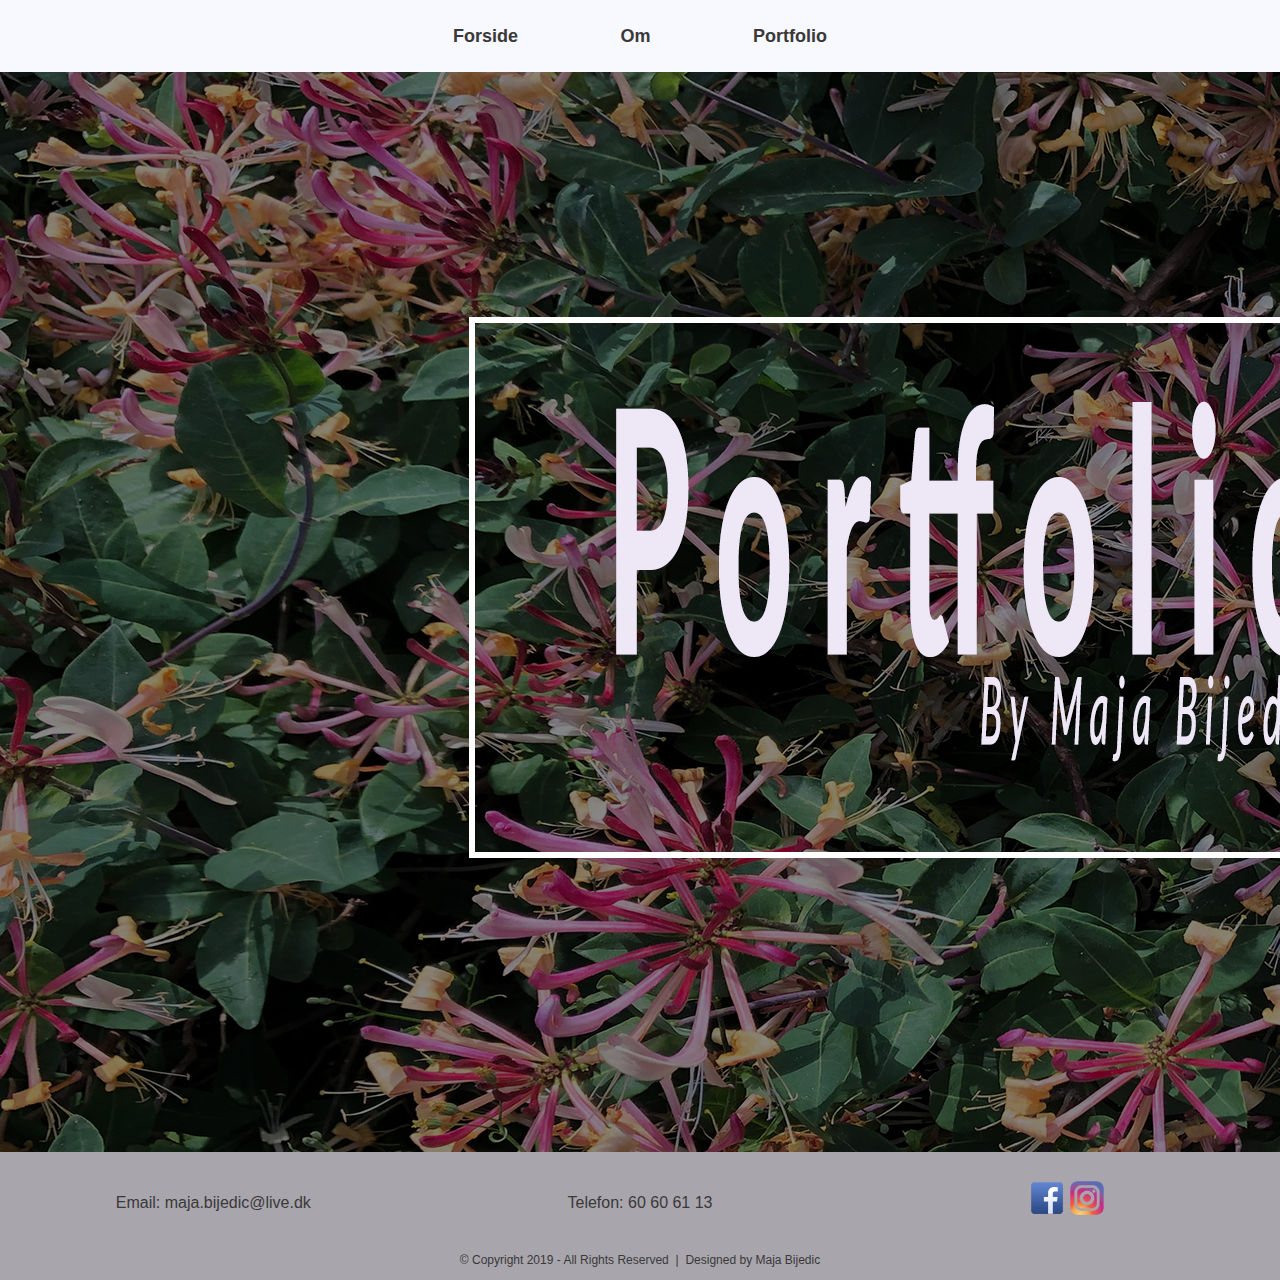
<file: index.html>
<!DOCTYPE html>
<html lang="da">

<head>
    <meta charset="utf-8">
    <meta name="viewport" content="width=device-width, initial-scale=1.0">
    <link rel="stylesheet" href="style.css">
    <title>Portfolio</title>
    <link rel="apple-touch-icon" sizes="180x180" href="myIcons/apple-touch-icon.png">
    <link rel="icon" type="image/png" sizes="32x32" href="myIcons/favicon-32x32.png">
    <link rel="icon" type="image/png" sizes="16x16" href="myIcons/favicon-16x16.png">
    <link rel="manifest" href="myIcons/site.webmanifest">
    <link rel="shortcut icon" href="myIcons/favicon.ico">
    <meta name="msapplication-TileColor" content="#da532c">
    <meta name="msapplication-config" content="myIcons/browserconfig.xml">
    <meta name="theme-color" content="#ffffff">
</head>

<body>
    <header>

        <nav>

            <a href="index.html">Forside</a>
            <a href="about.html">Om</a>
            <div class="dropdown">
                <a href="portfolio.html" class="dropbtn">Portfolio</a>
                <div class="dropdown-content">
                    <a href="portfolio.html#web">Tema 1</a>
                    <a href="portfolio.html#animation">Tema 2</a>
                    <a href="portfolio.html#indhold">Tema 3</a>
                    <a href="portfolio.html#ux">Tema 4</a>
                </div>
            </div>


        </nav>

    </header>

    <section id="baggrund">
    </section>

    <footer id="forside_footer">

        <div id="footer">
            <div class="footer_txt">
                <p>Email: maja.bijedic@live.dk</p>
            </div>
            <div class="footer_txt">
                <p>Telefon: 60 60 61 13</p>
            </div>

            <div id="footer_img">

                <a href="https://www.facebook.com/bijedic06">
                    <img src="facebook-logo.png" height="50" alt="fb"></a>
                <a href="https://www.instagram.com/majabijedic/">
                    <img src="insta.png" height="50" alt="insta"></a>
            </div>
        </div>
        <div class="copyright">

            <p> © Copyright 2019 - All Rights Reserved ❘ Designed by Maja Bijedic</p>
        </div>

    </footer>


</body>

</html>
</file>
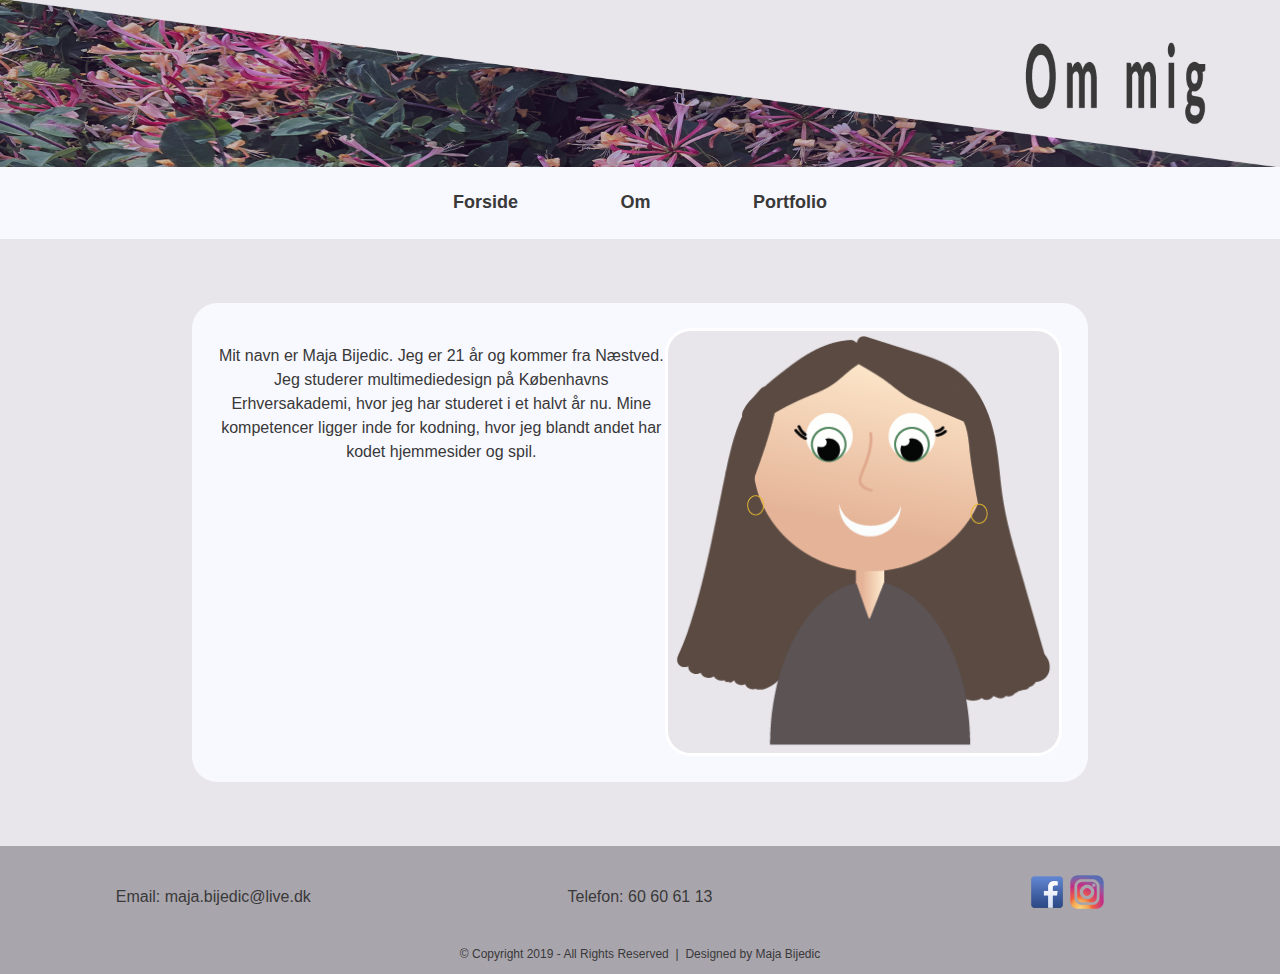
<file: about.html>
<!DOCTYPE html>
<html lang="da">

<head>
    <meta charset="utf-8">
    <meta name="viewport" content="width=device-width, initial-scale=1.0">
    <link rel="stylesheet" href="style.css">
    <title>Portfolio</title>
    <link rel="apple-touch-icon" sizes="180x180" href="myIcons/apple-touch-icon.png">
    <link rel="icon" type="image/png" sizes="32x32" href="myIcons/favicon-32x32.png">
    <link rel="icon" type="image/png" sizes="16x16" href="myIcons/favicon-16x16.png">
    <link rel="manifest" href="myIcons/site.webmanifest">
    <link rel="shortcut icon" href="myIcons/favicon.ico">
    <meta name="msapplication-TileColor" content="#da532c">
    <meta name="msapplication-config" content="myIcons/browserconfig.xml">
    <meta name="theme-color" content="#ffffff">
</head>

<body>
    <section id="splash_about">
        <img src="proeve_blomster.png" alt="om">
    </section>


    <header>


        <nav>

            <a href="index.html">Forside</a>
            <a href="about.html">Om</a>
            <div class="dropdown">
                <a href="portfolio.html" class="dropbtn">Portfolio</a>
                <div class="dropdown-content">
                    <a href="portfolio.html#web">Tema 1</a>
                    <a href="portfolio.html#animation">Tema 2</a>
                    <a href="portfolio.html#indhold">Tema 3</a>
                    <a href="portfolio.html#ux">Tema 4</a>
                </div>
            </div>


        </nav>

    </header>

    <section id="om">
        <div id="sectionwrapper">
            <div class="tekst">
                <p>Mit navn er Maja Bijedic. Jeg er 21 år og kommer fra Næstved. Jeg studerer multimediedesign på Københavns Erhversakademi, hvor jeg har studeret i et halvt år nu. Mine kompetencer ligger inde for kodning, hvor jeg blandt andet har kodet hjemmesider og spil. </p>
            </div>

            <div class="mig">
                <img src="potraet.png" alt="mig">

            </div>


        </div>

    </section>


    <footer>

        <div id="footer">
            <div class="footer_txt">
                <p>Email: maja.bijedic@live.dk</p>
            </div>
            <div class="footer_txt">
                <p>Telefon: 60 60 61 13</p>
            </div>

            <div id="footer_img">

                <a href="https://www.facebook.com/bijedic06">
                    <img src="facebook-logo.png" height="50" alt="fb"></a>
                <a href="https://www.instagram.com/majabijedic/">
                    <img src="insta.png" height="50" alt="insta"></a>
            </div>

        </div>
        <div class="copyright">

            <p> © Copyright 2019 - All Rights Reserved ❘ Designed by Maja Bijedic</p>
        </div>

    </footer>


</body>

</html>
</file>
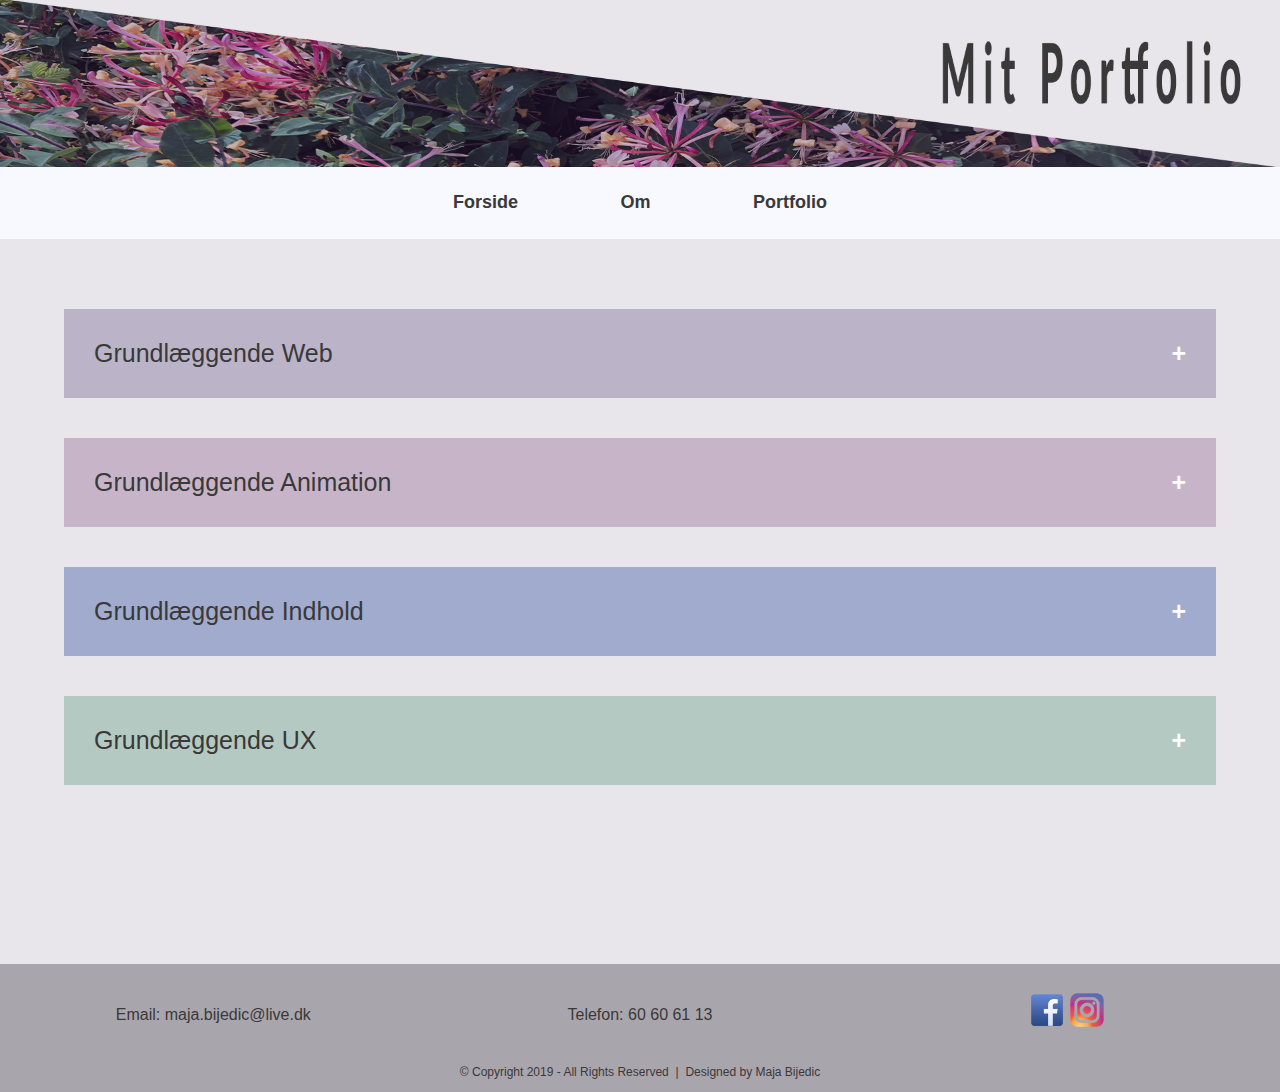
<file: portfolio.html>
<!DOCTYPE html>
<html lang="da">

<head>
    <meta charset="utf-8">
    <meta name="viewport" content="width=device-width, initial-scale=1.0">
    <link rel="stylesheet" href="style.css">
    <title>Portfolio</title>
    <link rel="apple-touch-icon" sizes="180x180" href="myIcons/apple-touch-icon.png">
    <link rel="icon" type="image/png" sizes="32x32" href="myIcons/favicon-32x32.png">
    <link rel="icon" type="image/png" sizes="16x16" href="myIcons/favicon-16x16.png">
    <link rel="manifest" href="myIcons/site.webmanifest">
    <link rel="shortcut icon" href="myIcons/favicon.ico">
    <meta name="msapplication-TileColor" content="#da532c">
    <meta name="msapplication-config" content="myIcons/browserconfig.xml">
    <meta name="theme-color" content="#ffffff">
</head>

<body>
    <section id="splash_portfolio">
        <img src="portfolio.png" alt="portfolio">
    </section>


    <header>

        <nav>

            <a href="index.html">Forside</a>
            <a href="about.html">Om</a>
            <div class="dropdown">
                <a href="portfolio.html" class="dropbtn">Portfolio</a>
                <div class="dropdown-content">
                    <a href="portfolio.html#web">Tema 1</a>
                    <a href="portfolio.html#animation">Tema 2</a>
                    <a href="portfolio.html#indhold">Tema 3</a>
                    <a href="portfolio.html#ux">Tema 4</a>
                </div>
            </div>


        </nav>

    </header>

    <div id="portfolio">

        <section id="web">

            <button class="collapsible1">
                Grundlæggende Web
            </button>
            <div class="content">
                <div class="web_txt">
                    <h2>Tema 1</h2>
                    <h3>Responsive site</h3>
                    <a href="http://majabijedic.dk/kea/01-web/04-responsive/01_04_01_responsive_site_v2/" class="knap_web">Åbn site</a>
                    <p>I tema 1 fik jeg givet stilarten postmodernisme, som jeg skulle undersøge. Her udviklede jeg et <a href=moodboard_majabijedic.pdf>moodboard</a> ved hjælp af Adobes inDesign. Jeg brugte min viden om stilarten til at opbygge et udgangspunkt af min hjemmeside i Adobe XD. Derefter lærte jeg at benytte mig af HTML og CSS, som jeg har brugt til kodning og styling af mit site. Efterfølgende blev jeg introduceret til flexbox, som jeg har brugt til at gøre mit site responsivt.
                </div>
                <div class="masonry">

                    <div class="item">
                        <img src="web_pic.JPG" alt="web">
                    </div>

                    <div class="item">
                        <img src="farver.JPG" alt="farver">
                    </div>

                    <div class="item">
                        <img src="postmod.JPG" alt="postmod">
                    </div>

                    <div class="item">
                        <img src="stole.JPG" alt="stole">
                    </div>
                    <div class="item">
                        <img src="overskrift.JPG" alt="overskrift">
                    </div>
                    <div class="item">
                        <img src="skrift.JPG" alt="skrift">
                    </div>


                </div>


            </div>


        </section>

        <section id="animation">

            <button class="collapsible2">
                Grundlæggende Animation
            </button>
            <div class="content">
                <div class="web_txt">
                    <h2>Tema 2</h2>
                    <h3>Egen animationsopgave</h3>
                    <a href="02_01_04_spil_majabijedic.pdf" class="knap_animation">Åbn dokumentation</a>
                    <a href="02_01_04_spil_majabijedic.pdf" class="knap_animation">Spil spillet</a>
                    <p>I starten af forløbet lærte jeg om forskellige spildesigns, som jeg har brugt til design af mit eget spil i Illustrator. Jeg blev også introduceret til animationer ved hjælp af CSS, og hvordan man styrer de forskellige animationer ved hjælp af Javascript. Derudover også hvordan man tilføjer lyde, point og andre funktioner i Javascript.</p>
                    <h3>Gruppe animationsopgave</h3>
                    <h4>Sex og Samfund</h4>
                    <a href="http://fionawray.dk/kea/02-animation/projektspil/index.html" class="knap_animation">Spil spillet</a>
                    <p>I det andet forløb som var i grupper, har vi arbejdet med processtyring og projektplanlægning. Vi blev blandt andet introduceret til Scrum og <a href="https://trello.com/">Trello</a>. I gruppen fik vi udviklet et spil, som til sidst blev afsluttet med en fernisering og brugertest. Vi valgte at dele opgaverne ud, hvor min rolle primært blev udvikling af spillet i Javascript. </p>
                </div>

                <div class="masonry">

                    <div class="item">
                        <img src="animation2.JPG" alt="farver">
                    </div>
                    <div class="item">
                        <img src="animation5.JPG" alt="overskrift">
                    </div>

                    <div class="item">
                        <img src="animation4.JPG" alt="stole">
                    </div>
                    <div class="item">
                        <img src="animation1.JPG" alt="web">
                    </div>

                    <div class="item">
                        <img src="animation6.JPG" alt="skrift">
                    </div>
                    <div class="item">
                        <img src="animation3.JPG" alt="postmod">
                    </div>


                </div>
            </div>
        </section>


        <section id="indhold">
            <button class="collapsible3">Grundlæggende Indhold
            </button>
            <div class="content">
                <div class="web_txt">
                    <h2>Tema 3</h2>
                    <h3>Redesign af hjemmeside</h3>
                    <a href="http://majabijedic.dk/kea/03-content/03-redesign/03_02_07_dokumentationssite/index.html#beskrivelse" class="knap_indhold">Åbn dokumentation</a>
                    <a href="http://majabijedic.dk/kea/03-content/03-redesign/03_02_08_redesign/index.html" class="knap_indhold">Åbn site</a>
                    <br>
                    <br>
                    <h3>Virksomhedsvideo</h3>
                    <a href="http://majabijedic.dk/kea/03-content/03-redesign/03_02_05_virksomhedsvideo/zarkoperfume.mp4" class="knap_indhold">Se video</a>
                    <p>I dette forløb har jeg arbejdet med videoproduktion, hvor jeg fik introduktion til programmerne Premiere Pro og Audition. Med den viden vi fik inden for programmerne og tidligere forløb, fik vi til opgave at lave en virksomhedsvideo og redesign for en eksisterende virksomhed. Da hjemmesiden i forvejen var funktionel, var det svært at finde måder man kunne forbedre den på. Vi endte dog med at lave en del ændringer, og til sidst teste dem med brugertests. </p>
                </div>

                <div class="masonry">

                    <div class="item">
                        <img src="indhold1.JPG" alt="farver">
                    </div>
                    <div class="item">
                        <img src="indhold2.JPG" alt="overskrift">
                    </div>

                    <div class="item">
                        <img src="indhold3.JPG" alt="stole">
                    </div>
                    <div class="item">
                        <img src="indhold4.JPG" alt="web">
                    </div>

                    <div class="item">
                        <img src="indhold5.JPG" alt="skrift">
                    </div>
                    <div class="item">
                        <img src="indhold6.JPG" alt="postmod">
                    </div>


                </div>
            </div>
        </section>


        <section id="ux">
            <button class="collapsible4">
                Grundlæggende UX
            </button>
            <div class="content">
                <div class="web_txt">
                    <h2>Tema 4</h2>
                    <h3>Web prototype</h3>
                    <a href="https://docs.google.com/document/d/1bQ11xfIpOxIaCRLEv0Lr0kYF-VXK3CHffjCtPEX2QiM/edit" class="knap_ux">Åbn dokumentation</a>
                    <a href="http://majabijedic.dk/kea/04-ux/04_02_01_web_prototype/skema.html" class="knap_ux">Åbn site</a>
                    <p>I tema 4 lærte jeg om brugergrænseflader og hvordan man forbedrer oplevelsen for brugeren. Jeg brugte forskellige test og metoder, for at finde ud af hvad brugerens holdning til et vis design er. Derefter blev jeg introduceret til designsprint, som er bygget op på 5 trin, hvori man finder den bedste løsning til det nuværende digitale problem. Gennem designsprintet har jeg blandt andet lært at benytte mig af metoder som Crazy 8, map fase og storyboard. Til sidst fik jeg stillet en opgave, hvor jeg skulle bygge en prototype af Fronter i HTML, CSS og Javascript udfra en givet skabelon. </p>

                    <h3>Design Sprint: Native App</h3>
                    <a href="https://docs.google.com/document/d/1L6rf8x693ySmQxVV1yw8DNQuFHx3-8cxRZnWjOiyE6Y/edit?usp=sharing" class="knap_ux">Åbn dokumentation</a>
                    <a href="https://xd.adobe.com/view/f724d26b-6066-4e3f-506a-2118f649fe3b-8115/screen/0c71b02d-849c-4876-b03f-8443005b9b22/Notifikationer" class="knap_ux">Åbn Native App</a>
                    <p>Til sidst i forløbet skulle vi i grupper lave en native app i Adobe XD, som skulle hjælpe KEAs studerende med et bedre studieliv. Vi brugte vores viden fra designsprint til fremgangsmåden, og endte med en skema/oversigtsapp. Vi afsluttede forløbet med brugertests og fremlæggelse af vores resultater.</p>

                </div>

                <div class="masonry">

                    <div class="item">
                        <img src="ux1.JPG" alt="farver">
                    </div>
                    <div class="item">
                        <img src="ux2.JPG" alt="overskrift">
                    </div>

                    <div class="item">
                        <img src="ux3.JPG" alt="stole">
                    </div>
                    <div class="item">
                        <img src="ux4.JPG" alt="web">
                    </div>

                    <div class="item">
                        <img src="ux5.JPG" alt="skrift">
                    </div>
                    <div class="item">
                        <img src="ux6.JPG" alt="postmod">
                    </div>


                </div>
            </div>
        </section>
    </div>


    <footer>

        <div id="footer_port">
            <div class="footer_txt">
                <p>Email: maja.bijedic@live.dk</p>
            </div>
            <div class="footer_txt">
                <p>Telefon: 60 60 61 13</p>
            </div>

            <div id="footer_img">

                <a href="https://www.facebook.com/bijedic06">
                    <img src="facebook-logo.png" height="50" alt="fb"></a>
                <a href="https://www.instagram.com/majabijedic/">
                    <img src="insta.png" height="50" alt="insta"></a>
            </div>
        </div>
        <div class="copyright">

            <p> © Copyright 2019 - All Rights Reserved ❘ Designed by Maja Bijedic</p>
        </div>

    </footer>

    <script src="script.js"></script>

</body>

</html>
</file>
<file: style.css>
* {
    box-sizing: border-box;
}

img {
    width: 100%;
    height: auto;
}

#baggrund {
    background-image: url(baggrund2.jpg);
    width: 100%;
    max-width: none;
    height: 120vh;
    background-size: cover;
}


footer {
    background-color: #a9a5ad;
    width: 100%;
    color: whitesmoke;
}

#footer_port {
    display: flex;
    flex-wrap: wrap;
    margin-top: 14vw;

}

#footer {
    display: flex;
    flex-wrap: wrap;
}

.footer_txt {
    flex-grow: 1;
    flex-basis: 200px;
    margin: 2vw;
    text-align: center;
}

#footer_img {
    flex-grow: 1;
    flex-basis: 200px;
    display: flex;
    margin: 2vw;
    justify-content: center;
}

#footer_img img {
    width: 40px;
    height: 40px;
}

.copyright p {
    flex-basis: 200px;
    flex-grow: 1;
    text-align: center;
    font-size: 12px;
    margin: 0;
    padding-bottom: 1vw;
}


#splash_about img {
    width: 100%;
    display: block;
}

#splash_portfolio img {
    width: 100%;
    display: block;
}

a,
p {
    font-family: 'Lato', sans-serif;
    font-size: 16px;
    color: #393939;
}

h1 {
    font-family: 'Lato', sans-serif;
    color: #393939;
    font-size: 40px;
    text-align: center;
}

h2 {
    font-family: 'Lato', sans-serif;
    color: #393939;
    font-size: 25px;
}

h3 {
    font-family: 'Lato', sans-serif;
    color: #393939;
    font-size: 20px;
}

h4 {
    font-family: 'Lato', sans-serif;
    color: #393939;
    font-size: 18px;
}

body {
    margin: 0;
    padding: 0;
    background-color: #e9e6eb;
}

nav {
    display: flex;
    flex-wrap: wrap;
    background-color: ghostwhite;
    position: sticky;
    width: 100%;
    list-style-type: none;
    justify-content: center;
    z-index: 3;
}

nav a {
    display: block;
    color: #393939;
    text-decoration: none;
    padding: 2vw;
    display: flex;
    margin-left: 2vw;
    margin-right: 2vw;
    font-size: 18px;
    font-weight: bold;
}


nav a:hover:not(.active) {
    background-color: white;
}


nav a:hover {
    color: mediumpurple;
}


.dropbtn {
    border: none;
    cursor: pointer;
}

.dropdown {
    position: relative;
    display: inline-block;
    z-index: 3;
}

.dropdown-content {
    display: none;
    position: absolute;
    background-color: #f9f9f9;
    min-width: 160px;
    box-shadow: 0px 8px 16px 0px rgba(0, 0, 0, 0.2);

}

.dropdown-content a {
    color: #393939;
    padding: 12px;
    text-decoration: none;
    display: block;
    font-weight: 400;


}

.dropdown-content a:hover {
    background-color: #f1f1f1;

}

.dropdown:hover .dropdown-content {
    display: block;
    justify-content: center;
}



#om img {
    max-height: 50vw;
    max-width: 50vw;
    background-color: #e9e6eb;
    border-radius: 2vw;
    border-style: solid;
    border-color: white;
}

#om #sectionwrapper {
    display: flex;
    flex-wrap: wrap;
    margin: 5vw 15vw 5vw 15vw;
    padding: 2vw;
    background-color: ghostwhite;
    border-radius: 2vw;
}

#om p {
    text-align: center;
    line-height: 1.5;
    color: #393939;
}

#om .tekst {
    flex-grow: 2;
    flex-basis: 250px;
}

#om .mig {
    flex-grow: 2;
    flex-basis: 200px;
    display: flex;
    justify-content: center;
}

#portfolio {
    flex-wrap: wrap;
    display: flex;
    text-align: center;
}

.collapsible1 {
    background-color: #bbb4c9;
    cursor: pointer;
    margin: 70px 20px 0px 20px;
    padding: 30px;
    width: 90vw;
    border: none;
    text-align: left;
    font-size: 25px;
    font-family: 'Lato', sans-serif;
    color: #393939;
    outline: none;
}

/*.collapsible1 {
    background-color: #bbb4c9;
    cursor: pointer;
    padding: 30px;
    width: 100%;
    border: none;
    text-align: left;
    outline: none;
    font-size: 25px;
    font-family: 'Lato', sans-serif;
    color: #393939;
}*/

.collapsible2 {
    background-color: #c7b4c9;
    cursor: pointer;
    padding: 30px;
    margin: 40px 20px 0px 20px;
    width: 90vw;
    border: none;
    text-align: left;
    font-size: 25px;
    font-family: 'Lato', sans-serif;
    color: #393939;
    outline: none;
}

.collapsible3 {
    background-color: #a0abce;
    cursor: pointer;
    padding: 30px;
    margin: 40px 20px 0px 20px;
    width: 90vw;
    border: none;
    text-align: left;
    font-size: 25px;
    font-family: 'Lato', sans-serif;
    color: #393939;
    outline: none;
}

.collapsible4 {
    background-color: #b4c9c1;
    cursor: pointer;
    padding: 30px;
    margin: 40px 20px 0px 20px;
    width: 90vw;
    border: none;
    text-align: left;
    font-size: 25px;
    font-family: 'Lato', sans-serif;
    color: #393939;
    outline: none;
}



.active,
.collapsible1:hover,
.collapsible2:hover,
.collapsible3:hover,
.collapsible4:hover {
    opacity: 0.6;
}


.collapsible1:after,
.collapsible2:after,
.collapsible3:after,
.collapsible4:after {
    content: '\002B';
    color: white;
    font-weight: bold;
    float: right;
    margin-left: 5px;
}

.active:after {
    content: "\2212";
}

.content {
    padding: 0 18px;
    max-height: 0;
    overflow: hidden;
    transition: max-height 0.2s ease-out;
    background-color: #f1f1f1;
    width: 100%;
    display: flex;
    flex-wrap: wrap;
}


.web_txt {
    flex-grow: 1;
    flex-basis: 200px;
    /*parent*/
}

.knap_web {
    text-decoration: none;
    background-color: #bbb4c9;
    color: #333333;
    padding: 6px 10px 8px 10px;
    border-radius: 1vw;
    color: white;
}

.knap_web:hover,
.knap_animation:hover,
.knap_indhold:hover,
.knap_ux:hover {
    opacity: 0.5;
}

.knap_animation {
    text-decoration: none;
    background-color: #c7b4c9;
    color: #333333;
    padding: 6px 10px 8px 10px;
    border-radius: 1vw;
    color: white;
}

.knap_indhold {
    text-decoration: none;
    background-color: #a0abce;
    color: #333333;
    padding: 6px 10px 8px 10px;
    border-radius: 1vw;
    color: white;
}

.knap_ux {
    text-decoration: none;
    background-color: #b4c9c1;
    color: #333333;
    padding: 6px 10px 8px 10px;
    border-radius: 1vw;
    color: white;
}

#portfolio p {
    background-color: #fcfcfc;
    margin: 3vw;
    padding: 2vw;
    border-radius: 1vw;
    line-height: 1.5;
}

.masonry {
    /* Masonry container */
    -webkit-column-count: 3;
    -moz-column-count: 3;
    column-count: 3;
    -webkit-column-gap: 1em;
    -moz-column-gap: 1em;
    column-gap: 1em;
    margin: 1.5em;
    padding: 0;
    -moz-column-gap: 1.5em;
    -webkit-column-gap: 1.5em;
    column-gap: 1.5em;
    font-size: .85em;
    flex-grow: 1;
    flex-basis: 400px;
}

.item {
    display: inline-block;
    background: #fff;
    padding: 1em;
    margin: 0 0 1.5em;
    width: 100%;
    -webkit-transition: 1s ease all;
    box-sizing: border-box;
    -moz-box-sizing: border-box;
    -webkit-box-sizing: border-box;
    box-shadow: 2px 2px 4px 0 #ccc;

}

.item img {
    max-width: 100%;
    transition: transform .2s;
}

.item img:hover {
    -ms-transform: scale(1.5);
    /* IE 9 */
    -webkit-transform: scale(1.5);
    /* Safari 3-8 */
    transform: scale(1.5);
}

@media only screen and (max-width: 320px) {
    .masonry {
        -moz-column-count: 1;
        -webkit-column-count: 1;
        column-count: 1;
    }
}

@media only screen and (min-width: 321px) and (max-width: 768px) {
    .masonry {
        -moz-column-count: 2;
        -webkit-column-count: 2;
        column-count: 2;
    }
}

@media only screen and (min-width: 769px) and (max-width: 1200px) {
    .masonry {
        -moz-column-count: 3;
        -webkit-column-count: 3;
        column-count: 3;
    }
}

@media only screen and (min-width: 1201px) {
    .masonry {
        -moz-column-count: 3;
        -webkit-column-count: 3;
        column-count: 3;
    }
}

@media only screen and (min-width: 321px) and (max-width: 768px) {
    .collapsible1 {
        margin: 0;
        background-color: #bbb4c9;
        cursor: pointer;
        padding: 30px;
        width: 100%;
        border: none;
        text-align: left;
        outline: none;
        font-size: 25px;
        font-family: 'Lato', sans-serif;
        color: #393939;
    }

}

@media only screen and (min-width: 321px) and (max-width: 768px) {
    .collapsible2 {
        margin: 0;
        background-color: #c7b4c9;
        cursor: pointer;
        padding: 30px;
        width: 100%;
        border: none;
        text-align: left;
        outline: none;
        font-size: 25px;
        font-family: 'Lato', sans-serif;
        color: #393939;
    }

}

@media only screen and (min-width: 321px) and (max-width: 768px) {
    .collapsible3 {
        margin: 0;
        background-color: #a0abce;
        cursor: pointer;
        padding: 30px;
        width: 100%;
        border: none;
        text-align: left;
        outline: none;
        font-size: 25px;
        font-family: 'Lato', sans-serif;
        color: #393939;
    }

}

@media only screen and (min-width: 321px) and (max-width: 768px) {
    .collapsible4 {
        margin: 0;
        background-color: #b4c9c1;
        cursor: pointer;
        padding: 30px;
        width: 100%;
        border: none;
        text-align: left;
        outline: none;
        font-size: 25px;
        font-family: 'Lato', sans-serif;
        color: #393939;
    }

}

@media only screen and (min-width: 321px) and (max-width: 712px) {
    #baggrund {
        width: 100%;
        height: 70vh;
        background-position: center;
        background-size: cover;

    }

}

@media only screen and (min-width: 321px) and (max-width: 712px) {

    #splash_about img,
    #splash_portfolio img {
        height: 25vw;
    }

}
</file>
